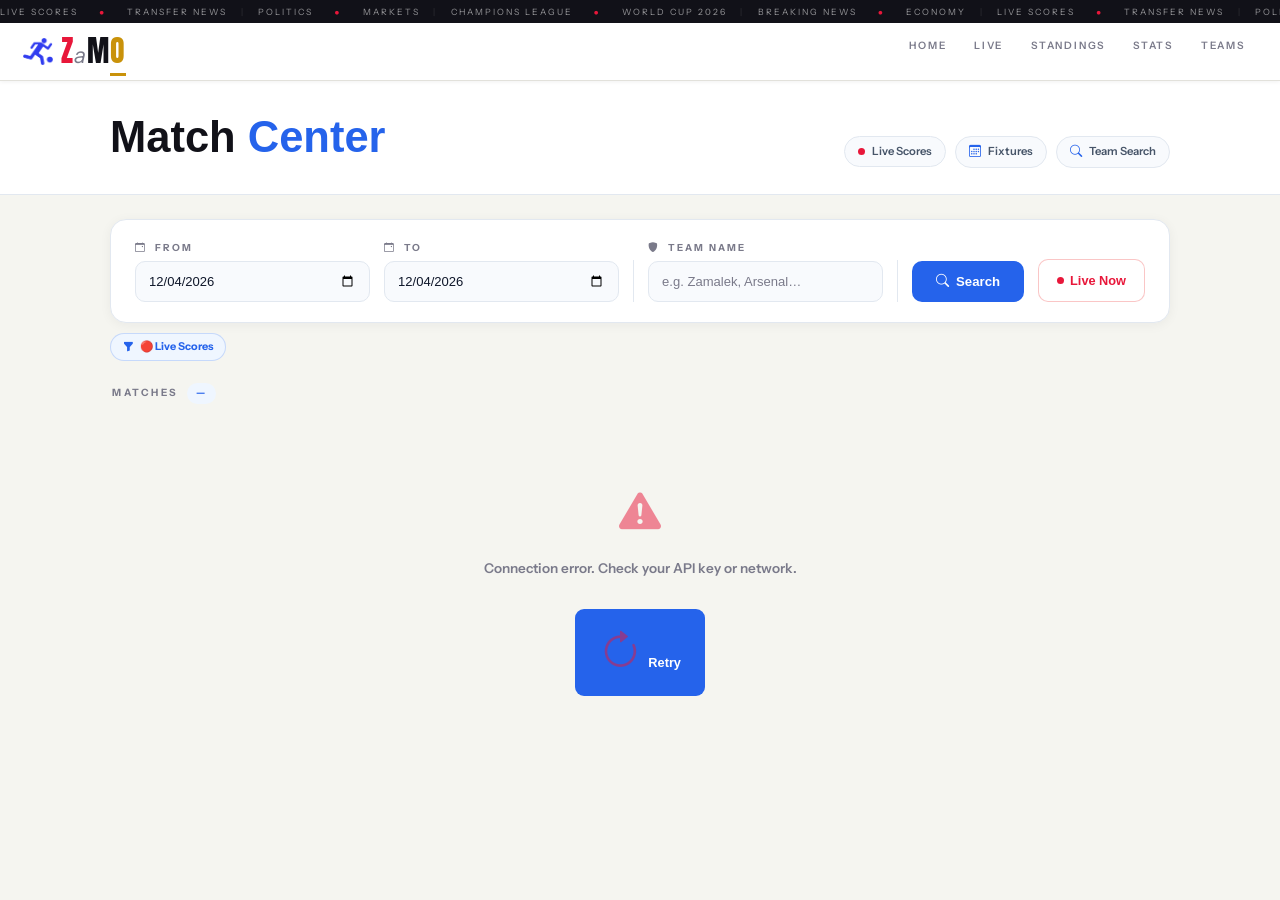
<file: live.html>
<!DOCTYPE html>
<html lang="en">
<head>
  <meta charset="UTF-8" />
  <meta name="viewport" content="width=device-width, initial-scale=1.0" />
  <title>ZaMO .</title>
  <link href="https://cdn.jsdelivr.net/npm/bootstrap@5.3.0/dist/css/bootstrap.min.css" rel="stylesheet" />
  <link rel="stylesheet" href="https://cdn.jsdelivr.net/npm/bootstrap-icons@1.11.1/font/bootstrap-icons.css" />
  <link href="https://fonts.googleapis.com/css2?family=Anton&family=Instrument+Sans:ital,wght@0,400;0,500;0,600;0,700;1,400&display=swap" rel="stylesheet" />
 <link rel="stylesheet" href="live.css" />

    <link rel="stylesheet" href="style.css" />
</head>
<body>


  <div class="ticker" aria-hidden="true">
    <div class="ticker-track">
      <span>Live Scores</span><span class="dot">●</span>
      <span>Transfer News</span><span class="sep">|</span>
      <span>Politics</span><span class="dot">●</span>
      <span>Markets</span><span class="sep">|</span>
      <span>Champions League</span><span class="dot">●</span>
      <span>World Cup 2026</span><span class="sep">|</span>
      <span>Breaking News</span><span class="dot">●</span>
      <span>Economy</span><span class="sep">|</span>
     
      <span>Live Scores</span><span class="dot">●</span>
      <span>Transfer News</span><span class="sep">|</span>
      <span>Politics</span><span class="dot">●</span>
      <span>Markets</span><span class="sep">|</span>
      <span>Champions League</span><span class="dot">●</span>
      <span>World Cup 2026</span><span class="sep">|</span>
      <span>Breaking News</span><span class="dot">●</span>
      <span>Economy</span><span class="sep">|</span>
    </div>
  </div>


  <div class="nav-wrap">
    <nav class="nav-inner" role="navigation">
      <a href="index.html" class="brand">
        <img src="./images (1)/football-football-player-svgrepo-com (1).png"
             class="brand-logo" alt="ZaMO logo" />
        <div class="brand-name">
          <span class="bz">Z</span><span class="ba">a</span><span class="bm">M</span><span class="bo">O</span>
        </div>
      </a>

      <button class="nav-toggle" id="navToggle" aria-label="Toggle menu">
        <span></span><span></span><span></span>
      </button>

      <ul class="nav-links" id="navLinks">
        <li><a href="index.html">Home</a></li>
        <li><a href="Live.html">Live</a></li>
        <li><a href="Standings.html">Standings</a></li>
        <li><a href="stats.html">Stats</a></li>
        <li><a href="team.html">Teams</a></li>
      </ul>
    </nav>
  </div>
    </header>


    <div class="hero-strip">
        <div class="hero-inner">
            <div>
                <h1>Match <em>Center</em></h1>
            </div>
            <div class="hero-pills">
                <div class="pill">
                    <div class="live-dot"></div> Live Scores
                </div>
                <div class="pill"><i class="bi bi-calendar3"></i> Fixtures</div>
                <div class="pill"><i class="bi bi-search"></i> Team Search</div>
            </div>
        </div>
    </div>


    <div class="filter-wrap">
        <div class="filter-card">


            <div class="filter-group">
                <label><i class="bi bi-calendar-event me-1"></i> From</label>
                <input type="date" id="dateFrom">
            </div>


            <div class="filter-group">
                <label><i class="bi bi-calendar-event me-1"></i> To</label>
                <input type="date" id="dateTo">
            </div>

            <div class="filter-divider"></div>


            <div class="filter-group" style="min-width:180px;">
                <label><i class="bi bi-shield-fill me-1"></i> Team Name</label>
                <input type="text" id="teamSearch" placeholder="e.g. Zamalek, Arsenal…">
            </div>

            <div class="filter-divider"></div>


            <button class="btn-search" id="filterBtn">
                <i class="bi bi-search"></i> Search
            </button>

            <button class="btn-live" id="liveBtn">
                <div class="rdot"></div> Live Now
            </button>

        </div>


        <div id="mode-indicator" style="display:none;" class="mode-badge">
            <i class="bi bi-funnel-fill"></i>
            <span id="mode-text"></span>
        </div>
    </div>


    <div class="matches-wrap">
        <div class="section-lbl">
            Matches <span id="match-count">—</span>
        </div>
        <div id="matchesContainer">
            <div class="load-box">
                <div class="spin-ring"></div>
                <p class="spin-lbl">Loading Live Scores</p>
            </div>
        </div>
    </div>

    <script src="https://cdn.jsdelivr.net/npm/bootstrap@5.3.0/dist/js/bootstrap.bundle.min.js"></script>
    <script>
        const API_KEY = "6f635f919d2eda4f5ddecf71e09e2fba55c3be0e5eda04b89cdeadafca3ad4a3";

        function teamFb(name) {
            return `https://ui-avatars.com/api/?name=${encodeURIComponent(name)}&background=0f172a&color=fff&size=80&bold=true&format=svg`;
        }


        function statusPill(match) {
            const s = (match.event_status || '').toLowerCase();
            if (s.includes('finished') || s === 'ft') {
                return `<span class="status-pill s-finished">FT</span>`;
            }
            if (match.event_status && !s.includes('ht') && isNaN(parseInt(match.event_status)) === false) {
                return `<span class="status-pill s-live"><span style="width:7px;height:7px;border-radius:50%;background:#ef4444;display:inline-block;animation:blink 1s infinite"></span> ${match.event_status}'</span>`;
            }
            if (s === 'ht') return `<span class="status-pill s-live">HT</span>`;
            if (s.includes('live') || s === '1st half' || s === '2nd half') {
                return `<span class="status-pill s-live"><span style="width:7px;height:7px;border-radius:50%;background:#ef4444;display:inline-block;animation:blink 1s infinite"></span> LIVE</span>`;
            }
            return `<span class="status-pill s-upcoming"><i class="bi bi-clock me-1"></i>${match.event_time || 'Upcoming'}</span>`;
        }

        function isLiveMatch(match) {
            const s = (match.event_status || '').toLowerCase();
            return s.includes('live') || s === '1st half' || s === '2nd half' || s === 'ht' || !isNaN(parseInt(s));
        }


        function renderMatches(matches, label) {
            const container = document.getElementById('matchesContainer');
            const countEl = document.getElementById('match-count');

            if (!matches || !matches.length) {
                countEl.textContent = '0';
                container.innerHTML = `
        <div class="empty-box">
          <i class="bi bi-calendar-x"></i>
          <p>No matches found for this search.</p>
        </div>`;
                return;
            }

            countEl.textContent = matches.length;

            container.innerHTML = matches.map((m, i) => {
                const scores = (m.event_final_result || '0 - 0').split('-');
                const homeScore = (scores[0] || '0').trim();
                const awayScore = (scores[1] || '0').trim();
                const live = isLiveMatch(m);
                const homeLogo = m.home_team_logo || teamFb(m.event_home_team);
                const awayLogo = m.away_team_logo || teamFb(m.event_away_team);
                const leagueLogo = m.league_logo || '';
                const delay = Math.min(i, 15) * 30;

                return `
        <div class="match-card ${live ? 'live-card' : ''}" style="animation-delay:${delay}ms">
          <!-- top bar -->
          <div class="card-top">
            <div class="league-name">
              ${leagueLogo ? `<img src="${leagueLogo}" alt="league">` : '<i class="bi bi-trophy-fill" style="color:var(--gold)"></i>'}
              ${m.league_name || 'Football'}
            </div>
            ${statusPill(m)}
          </div>

          <!-- body -->
          <div class="card-body-match">
            <!-- home -->
            <div class="team-block">
              <div class="team-logo-wrap">
                <img src="${homeLogo}" alt="${m.event_home_team}"
                     onerror="this.src='${teamFb(m.event_home_team)}'">
              </div>
              <div class="team-name-txt">${m.event_home_team}</div>
            </div>

            <!-- score -->
            <div class="score-block">
              <div class="score-nums">
                <span class="sn">${homeScore}</span>
                <span class="sd">:</span>
                <span class="sn">${awayScore}</span>
              </div>
              ${live
                        ? `<div class="match-minute">${m.event_status || 'LIVE'}'</div>`
                        : `<div class="match-date">${m.event_date || ''} ${m.event_time || ''}</div>`
                    }
            </div>

            <!-- away -->
            <div class="team-block">
              <div class="team-logo-wrap">
                <img src="${awayLogo}" alt="${m.event_away_team}"
                     onerror="this.src='${teamFb(m.event_away_team)}'">
              </div>
              <div class="team-name-txt">${m.event_away_team}</div>
            </div>
          </div>
        </div>`;
            }).join('');
        }


        function showMode(text) {
            const el = document.getElementById('mode-indicator');
            document.getElementById('mode-text').textContent = text;
            el.style.display = 'inline-flex';
        }
        function hideMode() {
            document.getElementById('mode-indicator').style.display = 'none';
        }

        function showLoading(msg = 'Loading…') {
            document.getElementById('matchesContainer').innerHTML = `
      <div class="load-box">
        <div class="spin-ring"></div>
        <p class="spin-lbl">${msg}</p>
      </div>`;
            document.getElementById('match-count').textContent = '—';
        }

        function showError() {
            document.getElementById('matchesContainer').innerHTML = `
      <div class="err-box">
        <i class="bi bi-exclamation-triangle-fill"></i>
        <p>Connection error. Check your API key or network.</p>
        <button class="retry-btn" onclick="loadLive()">
          <i class="bi bi-arrow-clockwise me-1"></i> Retry
        </button>
      </div>`;
        }

        async function loadLive() {
            showLoading('Loading Live Scores…');
            showMode('🔴 Live Scores');
            try {
                const res = await fetch(`https://apiv2.allsportsapi.com/football/?met=Livescore&APIkey=${API_KEY}`);
                const data = await res.json();
                renderMatches(data.result, 'Live');
            } catch (e) { showError(); }
        }


        async function loadByDate(from, to) {
            showLoading('Searching Fixtures…');
            showMode(`📅 ${from} → ${to}`);
            try {
                const res = await fetch(`https://apiv2.allsportsapi.com/football/?met=Fixtures&from=${from}&to=${to}&APIkey=${API_KEY}`);
                const data = await res.json();
                renderMatches(data.result, 'Fixtures');
            } catch (e) { showError(); }
        }


        async function loadByTeam(teamName) {
            showLoading(`Searching for "${teamName}"…`);
            showMode(`🔍 Team: ${teamName}`);


            const now = new Date();
            const from = new Date(now); from.setDate(from.getDate() - 60);
            const to = new Date(now); to.setDate(to.getDate() + 60);
            const fmt = d => d.toISOString().split('T')[0];

            try {
                const res = await fetch(`https://apiv2.allsportsapi.com/football/?met=Fixtures&from=${fmt(from)}&to=${fmt(to)}&APIkey=${API_KEY}`);
                const data = await res.json();

                if (!data.result) { renderMatches([], ''); return; }

                const q = teamName.toLowerCase().trim();
                const filtered = data.result.filter(m =>
                    m.event_home_team.toLowerCase().includes(q) ||
                    m.event_away_team.toLowerCase().includes(q)
                );
                renderMatches(filtered, 'Team Search');
            } catch (e) { showError(); }
        }

        document.getElementById('filterBtn').addEventListener('click', () => {
            const from = document.getElementById('dateFrom').value;
            const to = document.getElementById('dateTo').value;
            const team = document.getElementById('teamSearch').value.trim();

            if (team) {

                loadByTeam(team);
            } else if (from && to) {
                loadByDate(from, to);
            } else if (from && !to) {

                loadByDate(from, from);
            } else {
                loadLive();
            }
        });

     
        document.getElementById('liveBtn').addEventListener('click', () => {
            document.getElementById('dateFrom').value = '';
            document.getElementById('dateTo').value = '';
            document.getElementById('teamSearch').value = '';
            loadLive();
        });


        document.getElementById('teamSearch').addEventListener('keydown', e => {
            if (e.key === 'Enter') document.getElementById('filterBtn').click();
        });


        window.addEventListener('scroll', () => {
            const d = document.documentElement;
            document.getElementById('scroll-bar').style.width =
                (d.scrollTop / (d.scrollHeight - d.clientHeight) * 100) + '%';
        }, { passive: true });


        document.addEventListener('DOMContentLoaded', () => {
            const today = new Date().toISOString().split('T')[0];
            document.getElementById('dateFrom').value = today;
            document.getElementById('dateTo').value = today;
            loadLive();
        });
    </script>
      <script>
        document.getElementById('navToggle').addEventListener('click', function () {
            document.getElementById('navLinks').classList.toggle('open');
        });
    </script>
</body>

</html>


</style>
</file>
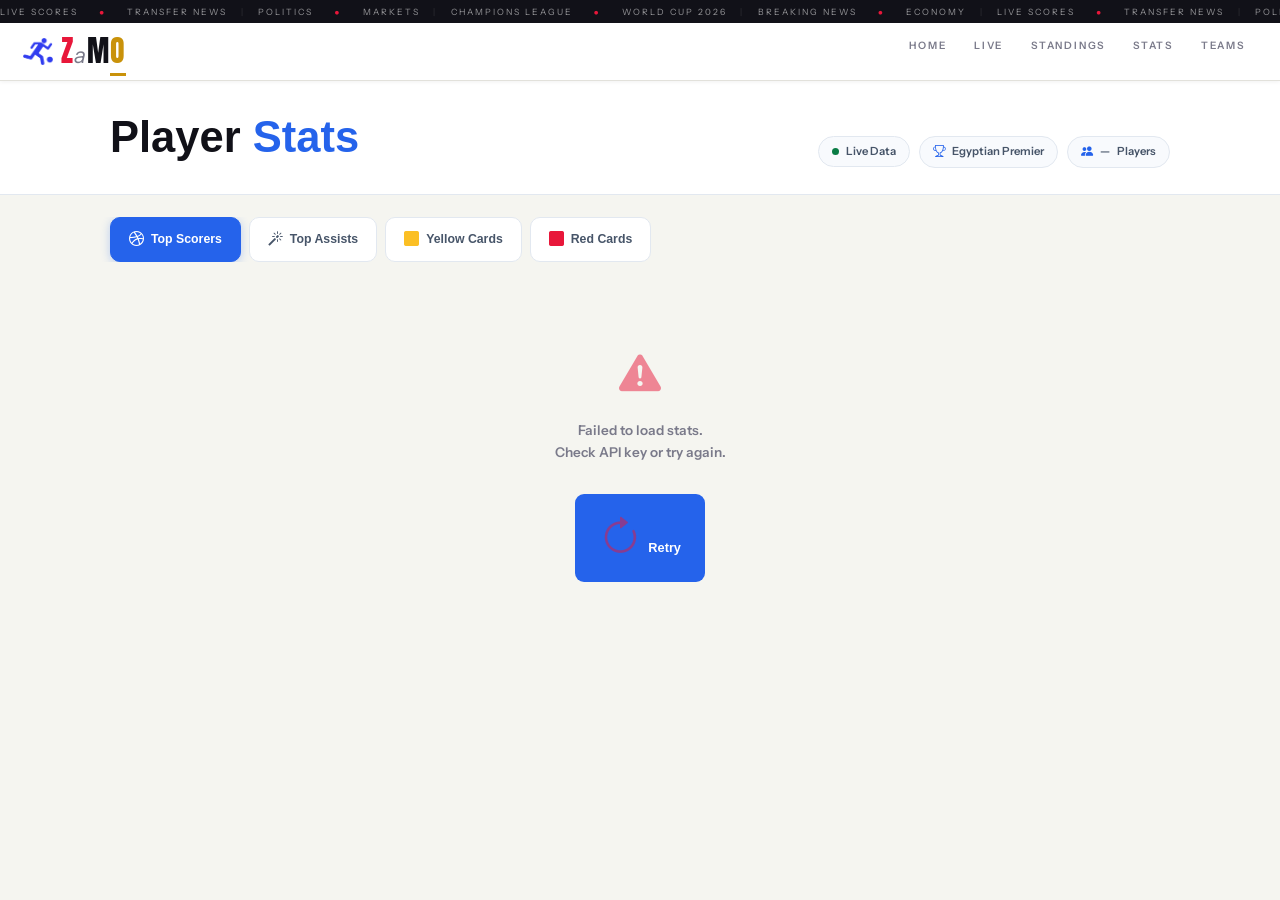
<file: stats.html>
<!DOCTYPE html>
<html lang="en">
<head>
  <meta charset="UTF-8" />
  <meta name="viewport" content="width=device-width, initial-scale=1.0" />
  <title>ZaMO </title>
  <link href="https://cdn.jsdelivr.net/npm/bootstrap@5.3.0/dist/css/bootstrap.min.css" rel="stylesheet" />
  <link rel="stylesheet" href="https://cdn.jsdelivr.net/npm/bootstrap-icons@1.11.1/font/bootstrap-icons.css" />
  <link href="https://fonts.googleapis.com/css2?family=Anton&family=Instrument+Sans:ital,wght@0,400;0,500;0,600;0,700;1,400&display=swap" rel="stylesheet" />

<link rel="stylesheet" href="stats.css">
    <link rel="stylesheet" href="style.css" />
</head>
<body>


  <div class="ticker" aria-hidden="true">
    <div class="ticker-track">
      <span>Live Scores</span><span class="dot">●</span>
      <span>Transfer News</span><span class="sep">|</span>
      <span>Politics</span><span class="dot">●</span>
      <span>Markets</span><span class="sep">|</span>
      <span>Champions League</span><span class="dot">●</span>
      <span>World Cup 2026</span><span class="sep">|</span>
      <span>Breaking News</span><span class="dot">●</span>
      <span>Economy</span><span class="sep">|</span>
     
      <span>Live Scores</span><span class="dot">●</span>
      <span>Transfer News</span><span class="sep">|</span>
      <span>Politics</span><span class="dot">●</span>
      <span>Markets</span><span class="sep">|</span>
      <span>Champions League</span><span class="dot">●</span>
      <span>World Cup 2026</span><span class="sep">|</span>
      <span>Breaking News</span><span class="dot">●</span>
      <span>Economy</span><span class="sep">|</span>
    </div>
  </div>


  <div class="nav-wrap">
    <nav class="nav-inner" role="navigation">
      <a href="index.html" class="brand">
        <img src="./images (1)/football-football-player-svgrepo-com (1).png"
             class="brand-logo" alt="ZaMO logo" />
        <div class="brand-name">
          <span class="bz">Z</span><span class="ba">a</span><span class="bm">M</span><span class="bo">O</span>
        </div>
      </a>

      <button class="nav-toggle" id="navToggle" aria-label="Toggle menu">
        <span></span><span></span><span></span>
      </button>

      <ul class="nav-links" id="navLinks">
        <li><a href="index.html">Home</a></li>
        <li><a href="Live.html">Live</a></li>
        <li><a href="Standings.html">Standings</a></li>
        <li><a href="stats.html">Stats</a></li>
        <li><a href="team.html">Teams</a></li>
      </ul>
    </nav>
  </div>
    </header>

<div class="hero-strip">
  <div class="hero-inner">
    <div>
  
      <h1>Player <em>Stats</em></h1>
    </div>
    <div class="hero-pills">
      <div class="pill"><div class="live-dot"></div> Live Data</div>
      <div class="pill"><i class="bi bi-trophy"></i> Egyptian Premier</div>
      <div class="pill"><i class="bi bi-people-fill"></i><span id="player-count">—</span> Players</div>
    </div>
  </div>
</div>


<div class="tabs-bar">
  <button class="tab-btn on" data-type="goals">
    <i class="bi bi-dribbble"></i> Top Scorers
  </button>
  <button class="tab-btn" data-type="assists">
    <i class="bi bi-magic"></i> Top Assists
  </button>
  <button class="tab-btn" data-type="yellow">
    <i class="bi bi-square-fill" style="color:var(--yellow)"></i> Yellow Cards
  </button>
  <button class="tab-btn" data-type="red">
    <i class="bi bi-square-fill" style="color:var(--red)"></i> Red Cards
  </button>
</div>


<div class="tbl-section">
  <div id="stats-container">
    <div class="load-box">
      <div class="spin-ring"></div>
      <p class="spin-lbl">Loading Stats</p>
    </div>
  </div>
</div>

<script src="https://cdn.jsdelivr.net/npm/bootstrap@5.3.0/dist/js/bootstrap.bundle.min.js"></script>
<script>
  const API_KEY = "6f635f919d2eda4f5ddecf71e09e2fba55c3be0e5eda04b89cdeadafca3ad4a3";
  let allPlayers = [];
  let currentType = 'goals';


  function avatarUrl(name) {
    return `https://ui-avatars.com/api/?name=${encodeURIComponent(name)}&background=2563eb&color=fff&size=100&bold=true&format=svg`;
  }
  function teamFallback(name) {
    return `https://ui-avatars.com/api/?name=${encodeURIComponent(name)}&background=0f172a&color=fff&size=80&bold=true&format=svg`;
  }


  function rankEl(i) {
    if (i === 0) return '<span class="medal">🥇</span>';
    if (i === 1) return '<span class="medal">🥈</span>';
    if (i === 2) return '<span class="medal">🥉</span>';
    return `<span class="rank-num">${i + 1}</span>`;
  }
  function rowCls(i) {
    if (i === 0) return 'top1'; if (i === 1) return 'top2'; if (i === 2) return 'top3'; return '';
  }


  function renderTable(type) {
    const container = document.getElementById('stats-container');
    if (!allPlayers.length) return;


    let sorted = [...allPlayers];
    if (type === 'goals')   sorted.sort((a,b) => (parseInt(b.goals)||0) - (parseInt(a.goals)||0));
    if (type === 'assists') sorted.sort((a,b) => (parseInt(b.assists)||0) - (parseInt(a.assists)||0));
    if (type === 'yellow')  sorted.sort((a,b) => (parseInt(b.yellow_cards)||0) - (parseInt(a.yellow_cards)||0));
    if (type === 'red')     sorted.sort((a,b) => (parseInt(b.red_cards)||0) - (parseInt(a.red_cards)||0));

 
    const cols = {
      goals: [
        { label:'Goals', key: p=>`<span class="goals-val">${p.goals||0}</span>`,   cls:'col-goals' },
        { label:'Assists', key: p=>`<span class="assists-val">${p.assists||0}</span>`, cls:'col-assists' },
        { label:'YC', key: p=>`<div class="card-badge yc mx-auto">${p.yellow_cards||0}</div>`, cls:'col-yc' },
        { label:'RC', key: p=>`<div class="card-badge rc mx-auto">${p.red_cards||0}</div>`,  cls:'col-rc' },
      ],
      assists: [
        { label:'Assists', key: p=>`<span class="assists-val">${p.assists||0}</span>`, cls:'col-assists' },
        { label:'Goals',   key: p=>`<span class="goals-val">${p.goals||0}</span>`,    cls:'col-goals' },
        { label:'YC', key: p=>`<div class="card-badge yc mx-auto">${p.yellow_cards||0}</div>`, cls:'col-yc' },
        { label:'RC', key: p=>`<div class="card-badge rc mx-auto">${p.red_cards||0}</div>`,    cls:'col-rc' },
      ],
      yellow: [
        { label:'YC',  key: p=>`<div class="card-badge yc mx-auto">${p.yellow_cards||0}</div>`, cls:'col-yc' },
        { label:'RC',  key: p=>`<div class="card-badge rc mx-auto">${p.red_cards||0}</div>`,    cls:'col-rc' },
        { label:'Goals', key: p=>`<span class="goals-val">${p.goals||0}</span>`, cls:'col-goals' },
      ],
      red: [
        { label:'RC',  key: p=>`<div class="card-badge rc mx-auto">${p.red_cards||0}</div>`,    cls:'col-rc' },
        { label:'YC',  key: p=>`<div class="card-badge yc mx-auto">${p.yellow_cards||0}</div>`, cls:'col-yc' },
        { label:'Goals', key: p=>`<span class="goals-val">${p.goals||0}</span>`, cls:'col-goals' },
      ],
    };

    const cfg = cols[type];

    const headCols = cfg.map(c => `<th class="${c.cls}">${c.label}</th>`).join('');

    const rows = sorted.slice(0,30).map((p, i) => {
      const imgSrc    = p.player_image || avatarUrl(p.player_name);
      const logoSrc   = p.team_logo    || teamFallback(p.team_name);
      const dataCols  = cfg.map(c=>`<td class="${c.cls}">${c.key(p)}</td>`).join('');
      const delay     = Math.min(i, 20) * 26;

      return `
        <tr class="${rowCls(i)}" style="animation-delay:${delay}ms">
          <td><span>${rankEl(i)}</span></td>
          <td>
            <div class="player-cell">
              <div class="player-img-wrap">
                <img src="${imgSrc}" alt="${p.player_name}"
                     onerror="this.src='${avatarUrl(p.player_name)}'">
              </div>
              <div class="player-info">
                <div class="pname">${p.player_name}</div>
                <div class="ppos">${p.player_type || 'Player'}</div>
              </div>
            </div>
          </td>
          <td class="col-team">
            <div class="team-cell">
              <div class="team-logo-wrap">
                <img src="${logoSrc}" alt="${p.team_name}"
                     onerror="this.src='${teamFallback(p.team_name)}'">
              </div>
              <span class="team-txt">${p.team_name}</span>
            </div>
          </td>
          ${dataCols}
        </tr>`;
    }).join('');

    container.innerHTML = `
      <table class="stats-table">
        <thead>
          <tr>
            <th class="rank-col">#</th>
            <th class="player-col">Player</th>
            <th class="team-col col-team">Team</th>
            ${headCols}
          </tr>
        </thead>
        <tbody>${rows}</tbody>
      </table>`;
  }


  async function fetchStats() {
    const container = document.getElementById('stats-container');
    container.innerHTML = `<div class="load-box"><div class="spin-ring"></div><p class="spin-lbl">Loading Stats</p></div>`;
    const URL = `https://apiv2.allsportsapi.com/football/?met=Topscorers&leagueId=152&APIkey=${API_KEY}`;
    try {
      const res  = await fetch(URL);
      const data = await res.json();
      if (!data.result?.length) throw new Error('no data');

      allPlayers = data.result.slice(0, 30);
      document.getElementById('player-count').textContent = allPlayers.length;
      renderTable(currentType);
    } catch(e) {
      container.innerHTML = `
        <div class="err-box">
          <i class="bi bi-exclamation-triangle-fill"></i>
          <p>Failed to load stats.<br>Check API key or try again.</p>
          <button class="retry-btn" onclick="fetchStats()">
            <i class="bi bi-arrow-clockwise me-1"></i> Retry
          </button>
        </div>`;
    }
  }


  document.querySelectorAll('.tab-btn').forEach(btn => {
    btn.addEventListener('click', () => {
      document.querySelectorAll('.tab-btn').forEach(b => b.classList.remove('on'));
      btn.classList.add('on');
      currentType = btn.dataset.type;
      renderTable(currentType);
    });
  });


  window.addEventListener('scroll', () => {
    const d = document.documentElement;
    document.getElementById('scroll-bar').style.width =
      (d.scrollTop / (d.scrollHeight - d.clientHeight) * 100) + '%';
  }, { passive: true });

  document.addEventListener('DOMContentLoaded', fetchStats);
</script>
  <script>
        document.getElementById('navToggle').addEventListener('click', function () {
            document.getElementById('navLinks').classList.toggle('open');
        });
    </script>
</body>
</html>
</file>
<file: live.css>
:root {
        --primary: #2563eb;
        --primary-lt: #eff6ff;
        --red: #ef4444;
        --orange: #f97316;
        --green: #22c55e;
        --gold: #f59e0b;
        --bg: #f8fafd;
        --surface: #ffffff;
        --surface2: #f1f5fe;
        --border: #e2e8f0;
        --text: #0f172a;
        --text2: #475569;
        --muted: #94a3b8;
        --r: 14px;
    }

    *,
    *::before,
    *::after {
        box-sizing: border-box;
        margin: 0;
        padding: 0;
    }

    html {
        scroll-behavior: smooth;
    }

    body {
        background: var(--bg);
        color: var(--text);
        font-family: 'DM Sans', sans-serif;
        min-height: 100vh;
        -webkit-font-smoothing: antialiased;
        overflow-x: hidden;
    }


    #scroll-bar {
        position: fixed;
        top: 0;
        left: 0;
        height: 3px;
        width: 0%;
        background: linear-gradient(90deg, var(--primary), var(--orange), var(--gold));
        z-index: 9999;
        transition: width .08s linear;
        border-radius: 0 3px 3px 0;
        box-shadow: 0 0 8px rgba(37, 99, 235, .45);
    }


    .header-custom {
        background: rgba(255, 255, 255, .96);
        backdrop-filter: blur(14px);
        border-bottom: 1px solid var(--border);
        box-shadow: 0 1px 8px rgba(15, 23, 42, .06);
        position: sticky;
        top: 0;
        z-index: 200;
    }

    .brand-logo-img {
        width: 36px;
        height: 36px;
        object-fit: contain;
        flex-shrink: 0;
        filter: drop-shadow(0 2px 6px rgba(37, 99, 235, .3));
        transition: transform .3s cubic-bezier(.34, 1.56, .64, 1);
    }

    .navbar-brand:hover .brand-logo-img {
        transform: rotate(-12deg) scale(1.15);
    }

    .brand-text-container {
        display: flex;
        align-items: baseline;
        line-height: 1;
    }

    .brand-text-container .z {
        font-family: 'Montserrat', sans-serif;
        font-weight: 900;
        color: var(--primary);
        font-size: 1.85rem;
        letter-spacing: -2px;
    }

    .brand-text-container .a {
        font-family: 'Montserrat', sans-serif;
        font-weight: 300;
        color: var(--text2);
        font-size: 1.4rem;
        font-style: italic;
        letter-spacing: -2px;
    }

    .brand-text-container .m {
        font-family: 'Montserrat', sans-serif;
        font-weight: 700;
        color: var(--red);
        font-size: 1.7rem;
        letter-spacing: -2px;
    }

    .brand-text-container .o {
        font-family: 'Montserrat', sans-serif;
        font-weight: 900;
        color: var(--gold);
        font-size: 1.85rem;
        letter-spacing: -2px;
    }

    .navbar-nav .nav-link {
        color: var(--text2) !important;
        font-weight: 600;
        font-size: .83rem;
        padding: 7px 14px !important;
        border-radius: 8px;
        transition: background .15s, color .15s;
    }

    .navbar-nav .nav-link:hover {
        background: var(--surface2);
        color: var(--primary) !important;
    }

    .navbar-nav .nav-link.active {
        background: var(--primary-lt);
        color: var(--primary) !important;
        box-shadow: inset 0 0 0 1px rgba(37, 99, 235, .2);
    }

    .navbar-toggler {
        border-color: var(--border);
        box-shadow: none !important;
    }

    .navbar-toggler-icon {
        background-image: url("data:image/svg+xml,%3csvg xmlns='http://www.w3.org/2000/svg' viewBox='0 0 30 30'%3e%3cpath stroke='rgba(15,23,42,.7)' stroke-linecap='round' stroke-width='2' d='M4 7h22M4 15h22M4 23h22'/%3e%3c/svg%3e");
    }

    .hero-strip {
        background: var(--surface);
        border-bottom: 1px solid var(--border);
    }

    .hero-inner {
        max-width: 1100px;
        margin: 0 auto;
        padding: 34px 20px 26px;
        display: flex;
        align-items: flex-end;
        justify-content: space-between;
        flex-wrap: wrap;
        gap: 16px;
    }

    .eyebrow {
        font-size: .67rem;
        font-weight: 700;
        letter-spacing: 3px;
        text-transform: uppercase;
        color: var(--primary);
        margin-bottom: 7px;
    }

    .hero-inner h1 {
        font-family: 'Montserrat', sans-serif;
        font-size: clamp(1.8rem, 4vw, 2.9rem);
        font-weight: 900;
        line-height: 1.05;
    }

    .hero-inner h1 em {
        color: var(--primary);
        font-style: normal;
    }

    .hero-pills {
        display: flex;
        gap: 9px;
        flex-wrap: wrap;
        align-items: center;
    }

    .pill {
        display: flex;
        align-items: center;
        gap: 7px;
        background: var(--bg);
        border: 1px solid var(--border);
        border-radius: 999px;
        padding: 5px 13px;
        font-size: .75rem;
        font-weight: 600;
        color: var(--text2);
    }

    .pill i {
        color: var(--primary);
        font-size: .82rem;
    }

    .live-dot {
        width: 7px;
        height: 7px;
        border-radius: 50%;
        background: var(--red);
        animation: blink 1s infinite;
    }

    @keyframes blink {

        0%,
        100% {
            opacity: 1;
            transform: scale(1);
        }

        50% {
            opacity: .3;
            transform: scale(.6);
        }
    }


    .filter-wrap {
        max-width: 1100px;
        margin: 24px auto 0;
        padding: 0 20px;
    }

    .filter-card {
        background: var(--surface);
        border: 1.5px solid var(--border);
        border-radius: 16px;
        padding: 20px 24px;
        display: flex;
        flex-wrap: wrap;
        gap: 14px;
        align-items: flex-end;
        box-shadow: 0 2px 12px rgba(15, 23, 42, .05);
    }

    .filter-group {
        display: flex;
        flex-direction: column;
        gap: 5px;
        flex: 1;
        min-width: 140px;
    }

    .filter-group label {
        font-size: .65rem;
        font-weight: 700;
        letter-spacing: 2px;
        text-transform: uppercase;
        color: var(--muted);
    }

    .filter-group input[type="date"],
    .filter-group input[type="text"] {
        padding: 9px 13px;
        border: 1.5px solid var(--border);
        border-radius: 10px;
        font-family: 'DM Sans', sans-serif;
        font-size: .87rem;
        font-weight: 500;
        color: var(--text);
        background: var(--bg);
        outline: none;
        transition: border-color .2s, box-shadow .2s;
    }

    .filter-group input:focus {
        border-color: var(--primary);
        box-shadow: 0 0 0 3px rgba(37, 99, 235, .1);
    }

    .filter-group input::placeholder {
        color: var(--muted);
    }

    .filter-divider {
        width: 1px;
        height: 42px;
        background: var(--border);
        align-self: flex-end;
        flex-shrink: 0;
    }

    .btn-search {
        padding: 10px 24px;
        background: var(--primary);
        color: #fff;
        border: none;
        border-radius: 10px;
        font-family: 'DM Sans', sans-serif;
        font-size: .88rem;
        font-weight: 700;
        cursor: pointer;
        transition: opacity .2s, transform .18s;
        display: flex;
        align-items: center;
        gap: 7px;
        white-space: nowrap;
        align-self: flex-end;
        flex-shrink: 0;
    }

    .btn-search:hover {
        opacity: .88;
        transform: translateY(-1px);
    }

    .btn-live {
        padding: 10px 18px;
        background: var(--surface);
        color: var(--red);
        border: 1.5px solid rgba(239, 68, 68, .3);
        border-radius: 10px;
        font-family: 'DM Sans', sans-serif;
        font-size: .85rem;
        font-weight: 700;
        cursor: pointer;
        transition: all .18s;
        align-self: flex-end;
        flex-shrink: 0;
        display: flex;
        align-items: center;
        gap: 6px;
    }

    .btn-live:hover {
        background: rgba(239, 68, 68, .06);
        border-color: var(--red);
    }

    .btn-live .rdot {
        width: 7px;
        height: 7px;
        border-radius: 50%;
        background: var(--red);
        animation: blink 1s infinite;
    }


    .mode-badge {
        display: inline-flex;
        align-items: center;
        gap: 6px;
        padding: 4px 12px;
        border-radius: 999px;
        font-size: .72rem;
        font-weight: 700;
        background: var(--primary-lt);
        color: var(--primary);
        border: 1px solid rgba(37, 99, 235, .2);
        margin-top: 10px;
    }

    .matches-wrap {
        max-width: 1100px;
        margin: 22px auto 60px;
        padding: 0 20px;
    }

    .matches-wrap .section-lbl {
        font-size: .67rem;
        font-weight: 700;
        letter-spacing: 2.5px;
        text-transform: uppercase;
        color: var(--muted);
        margin-bottom: 14px;
        padding-left: 2px;
        display: flex;
        align-items: center;
        gap: 8px;
    }

    .matches-wrap .section-lbl span {
        background: var(--primary-lt);
        color: var(--primary);
        padding: 2px 9px;
        border-radius: 999px;
        font-size: .68rem;
    }


    .match-card {
        background: var(--surface);
        border: 1.5px solid var(--border);
        border-radius: var(--r);
        padding: 0;
        margin-bottom: 10px;
        overflow: hidden;
        transition: transform .2s, box-shadow .2s, border-color .2s;
        animation: fadeUp .35s ease both;
    }

    .match-card:hover {
        transform: translateY(-2px);
        box-shadow: 0 8px 28px rgba(37, 99, 235, .1);
        border-color: rgba(37, 99, 235, .3);
    }

    .match-card.live-card {
        border-color: rgba(239, 68, 68, .35);
    }

    .match-card.live-card:hover {
        box-shadow: 0 8px 28px rgba(239, 68, 68, .12);
    }

    @keyframes fadeUp {
        from {
            opacity: 0;
            transform: translateY(10px);
        }

        to {
            opacity: 1;
            transform: translateY(0);
        }
    }


    .card-top {
        display: flex;
        align-items: center;
        justify-content: space-between;
        padding: 8px 18px;
        background: var(--bg);
        border-bottom: 1px solid var(--border);
        font-size: .68rem;
        font-weight: 700;
        color: var(--muted);
        letter-spacing: .5px;
    }

    .card-top .league-name {
        display: flex;
        align-items: center;
        gap: 7px;
        text-transform: uppercase;
        letter-spacing: 1px;
    }

    .card-top .league-name img {
        width: 18px;
        height: 18px;
        object-fit: contain;
        border-radius: 2px;
    }


    .status-pill {
        display: inline-flex;
        align-items: center;
        gap: 5px;
        padding: 3px 10px;
        border-radius: 999px;
        font-size: .68rem;
        font-weight: 800;
    }

    .s-live {
        background: rgba(239, 68, 68, .12);
        color: var(--red);
    }

    .s-finished {
        background: #f1f5f9;
        color: var(--muted);
    }

    .s-upcoming {
        background: var(--primary-lt);
        color: var(--primary);
    }


    .card-body-match {
        display: grid;
        grid-template-columns: 1fr 140px 1fr;
        align-items: center;
        padding: 20px 18px;
        gap: 10px;
    }


    .team-block {
        display: flex;
        flex-direction: column;
        align-items: center;
        gap: 10px;
        text-align: center;
    }

    .team-logo-wrap {
        width: 68px;
        height: 68px;
        border-radius: 50%;
        overflow: hidden;
        background: var(--bg);
        border: 2px solid var(--border);
        display: flex;
        align-items: center;
        justify-content: center;
        flex-shrink: 0;
    }

    .team-logo-wrap img {
        width: 100%;
        height: 100%;
        object-fit: contain;
    }

    .team-name-txt {
        font-family: 'Montserrat', sans-serif;
        font-size: .92rem;
        font-weight: 800;
        color: var(--text);
        line-height: 1.2;
    }

    .score-block {
        display: flex;
        flex-direction: column;
        align-items: center;
        gap: 6px;
    }

    .score-nums {
        display: flex;
        align-items: center;
        gap: 10px;
    }

    .sn {
        font-family: 'Montserrat', sans-serif;
        font-size: 2.8rem;
        font-weight: 900;
        color: var(--text);
        line-height: 1;
    }

    .sd {
        font-size: 1.6rem;
        color: var(--border);
        font-weight: 300;
    }

    .match-date {
        font-size: .75rem;
        font-weight: 600;
        color: var(--muted);
    }

    .match-minute {
        font-family: 'Montserrat', sans-serif;
        font-size: .8rem;
        font-weight: 800;
        color: var(--red);
        background: rgba(239, 68, 68, .08);
        padding: 2px 10px;
        border-radius: 999px;
    }


    .load-box {
        text-align: center;
        padding: 80px 24px;
    }

    .spin-ring {
        width: 40px;
        height: 40px;
        margin: 0 auto 14px;
        border: 3px solid var(--border);
        border-top-color: var(--primary);
        border-radius: 50%;
        animation: spin .75s linear infinite;
    }

    @keyframes spin {
        to {
            transform: rotate(360deg);
        }
    }

    .spin-lbl {
        font-size: .7rem;
        font-weight: 700;
        letter-spacing: 2.5px;
        text-transform: uppercase;
        color: var(--muted);
    }

    .empty-box {
        text-align: center;
        padding: 70px 24px;
        color: var(--muted);
    }

    .empty-box i {
        font-size: 3rem;
        opacity: .25;
    }

    .empty-box p {
        margin-top: 12px;
        font-size: .9rem;
        font-weight: 600;
    }

    .err-box {
        text-align: center;
        padding: 60px 24px;
        color: var(--muted);
    }

    .err-box i {
        font-size: 2.8rem;
        color: var(--red);
        opacity: .5;
    }

    .err-box p {
        margin-top: 10px;
        font-size: .9rem;
        font-weight: 600;
    }

    .retry-btn {
        margin-top: 14px;
        padding: 9px 24px;
        background: var(--primary);
        color: #fff;
        border: none;
        border-radius: 9px;
        font-family: 'DM Sans', sans-serif;
        font-size: .85rem;
        font-weight: 700;
        cursor: pointer;
        transition: opacity .2s;
    }

    .retry-btn:hover {
        opacity: .85;
    }


    @media (max-width: 680px) {
        .filter-divider {
            display: none;
        }

        .card-body-match {
            grid-template-columns: 1fr 90px 1fr;
            padding: 16px 12px;
            gap: 6px;
        }

        .team-logo-wrap {
            width: 50px;
            height: 50px;
        }

        .team-name-txt {
            font-size: .78rem;
        }

        .sn {
            font-size: 2rem;
        }

        .hero-inner {
            padding: 22px 16px 18px;
        }

        .filter-wrap,
        .matches-wrap {
            padding: 0 14px;
        }
    }

    @media (max-width: 420px) {
        .card-body-match {
            grid-template-columns: 1fr 76px 1fr;
            padding: 14px 10px;
        }

        .team-logo-wrap {
            width: 42px;
            height: 42px;
        }

        .sn {
            font-size: 1.7rem;
        }

        .sd {
            font-size: 1.2rem;
        }

        .team-name-txt {
            font-size: .72rem;
        }
    }
</file>
<file: style.css>
:root {
      --ink:       #111118;
      --ink2:      #2b2b38;
      --paper:     #ffffff;
      --paper2:    #f5f5f0;
      --paper3:    #eeede8;
      --line:      #e2e1db;
      --red:       #e8173a;
      --red-soft:  rgba(232,23,58,.08);
      --gold:      #c9920a;
      --green:     #0a7c45;
      --muted:     #7a7a8a;
      --r:         8px;
      --fd:        'Anton', sans-serif;
      --fb:        'Instrument Sans', sans-serif;
      --sh1:       0 1px 4px rgba(0,0,0,.06);
      --sh2:       0 6px 24px rgba(0,0,0,.09);
      --sh3:       0 16px 48px rgba(0,0,0,.13);
    }

    /* ════════════════════════════════════════
       RESET & BASE
    ════════════════════════════════════════ */
    *, *::before, *::after { box-sizing: border-box; margin: 0; padding: 0; }
    html { scroll-behavior: smooth; font-size: 15px; }
    body {
      background: var(--paper2);
      color: var(--ink);
      font-family: var(--fb);
      line-height: 1.65;
      overflow-x: hidden;
    }
    img { display: block; max-width: 100%; }
    a { text-decoration: none; color: inherit; }

    ::-webkit-scrollbar { width: 3px; }
    ::-webkit-scrollbar-thumb { background: var(--red); border-radius: 3px; }

    /* ════════════════════════════════════════
       TICKER
    ════════════════════════════════════════ */
    .ticker {
      background: var(--ink);
      color: rgba(255,255,255,.55);
      font-size: .58rem;
      letter-spacing: 2px;
      text-transform: uppercase;
      padding: .3rem 0;
      overflow: hidden;
      white-space: nowrap;
    }
    .ticker-track {
      display: inline-flex;
      gap: 0;
      animation: roll 35s linear infinite;
    }
    .ticker-track .dot { color: var(--red); margin: 0 1.4rem; }
    .ticker-track .sep { opacity: .25; margin: 0 .9rem; }
    @keyframes roll { to { transform: translateX(-50%); } }

    /* ════════════════════════════════════════
       NAV
    ════════════════════════════════════════ */
    .nav-wrap {
      background: var(--paper);
      border-bottom: 1px solid var(--line);
      position: sticky;
      top: 0;
      z-index: 500;
      box-shadow: var(--sh1);
    }
    .nav-inner {
      max-width: 1320px;
      margin: auto;
      padding: .55rem 1.5rem;
      display: flex;
      align-items: center;
      justify-content: space-between;
      gap: 1rem;
    }

    /* brand */
    .brand {
      display: flex;
      align-items: center;
      gap: .55rem;
      flex-shrink: 0;
    }
    .brand-logo { width: 30px; opacity: .85; }
    .brand-name {
      font-family: var(--fd);
      font-size: 2rem;
      letter-spacing: 1px;
      line-height: 1;
    }
    .brand-name .bz { color: var(--red); }
    .brand-name .ba { color: var(--muted); font-family: var(--fb); font-style: italic; font-weight: 400; font-size: 1.5rem; }
    .brand-name .bm { color: var(--ink); }
    .brand-name .bo { color: var(--gold); border-bottom: 3px solid var(--gold); }

    /* nav links */
    .nav-links {
      display: flex;
      align-items: center;
      gap: .15rem;
      list-style: none;
    }
    .nav-links a {
      font-size: .68rem;
      font-weight: 600;
      letter-spacing: 1.8px;
      text-transform: uppercase;
      color: var(--muted);
      padding: .4rem .85rem;
      border-radius: 6px;
      transition: color .18s, background .18s;
    }
    .nav-links a:hover { color: var(--red); background: var(--red-soft); }

    /* hamburger */
    .nav-toggle {
      display: none;
      flex-direction: column;
      gap: 4px;
      cursor: pointer;
      padding: .4rem;
      border: none;
      background: none;
    }
    .nav-toggle span {
      width: 22px; height: 2px;
      background: var(--ink);
      border-radius: 2px;
      transition: transform .25s, opacity .25s;
    }

    @media (max-width: 768px) {
      .nav-toggle { display: flex; }
      .nav-links {
        display: none;
        flex-direction: column;
        position: absolute;
        top: 100%; left: 0; right: 0;
        background: var(--paper);
        border-bottom: 1px solid var(--line);
        padding: 1rem 1.5rem 1.25rem;
        gap: .25rem;
        box-shadow: var(--sh2);
      }
      .nav-links.open { display: flex; }
      .nav-links a { font-size: .7rem; padding: .55rem .85rem; }
    }

    /* ════════════════════════════════════════
       HERO
    ════════════════════════════════════════ */
    /* ── HERO ─────────────────────────────────────────────── */
    @keyframes gradMove { 0%{background-position:0% 50%} 50%{background-position:100% 50%} 100%{background-position:0% 50%} }
    @keyframes floatDot { 0%,100%{transform:translateY(0)} 50%{transform:translateY(-18px)} }
    @keyframes fadeUp { from{opacity:0;transform:translateY(22px)} to{opacity:1;transform:translateY(0)} }
    @keyframes linePulse { 0%,100%{opacity:.25} 50%{opacity:.55} }

    .hero {
      position: relative;
      min-height: 92vh;
      display: flex;
      align-items: center;
      overflow: hidden;
      background: var(--ink);
    }

    /* video — full bleed main background */
    .hero-video {
      position: absolute; inset: 0;
      width: 100%; height: 100%;
      object-fit: cover;
      opacity: 1;
    }

    /* dark cinematic overlay: bottom-heavy + slight left fade for text readability */
    .hero-overlay {
      position: absolute; inset: 0;
      background:
        linear-gradient(to right,  rgba(10,10,18,.82) 0%, rgba(10,10,18,.45) 55%, rgba(10,10,18,.15) 100%),
        linear-gradient(to top,    rgba(10,10,18,.85) 0%, rgba(10,10,18,.2)  45%, transparent 100%);
      z-index: 1;
    }

    /* subtle grain texture over video */
    .hero-grain {
      position: absolute; inset: 0;
      z-index: 2;
      background-image: url("data:image/svg+xml,%3Csvg xmlns='http://www.w3.org/2000/svg' width='200' height='200'%3E%3Cfilter id='n'%3E%3CfeTurbulence type='fractalNoise' baseFrequency='0.75' numOctaves='4' stitchTiles='stitch'/%3E%3C/filter%3E%3Crect width='200' height='200' filter='url(%23n)' opacity='0.04'/%3E%3C/svg%3E");
      opacity: .5;
      pointer-events: none;
    }

    /* red left accent */
    .hero::before {
      content: '';
      position: absolute;
      left: 0; top: 0; bottom: 0;
      width: 4px;
      background: linear-gradient(to bottom, transparent 5%, var(--red) 25%, var(--red) 75%, transparent 95%);
      z-index: 4;
    }

    .hero-body {
      position: relative;
      z-index: 5;
      max-width: 1320px;
      width: 100%;
      margin: auto;
      padding: 4rem 2rem 4rem 3rem;
      animation: fadeUp .8s ease both;
    }

    .hero-tag {
      display: inline-flex;
      align-items: center;
      gap: .5rem;
      font-size: .6rem;
      letter-spacing: 3px;
      text-transform: uppercase;
      font-weight: 700;
      color: var(--red);
      margin-bottom: 1.2rem;
    }
    .hero-tag .live-dot {
      width: 6px; height: 6px;
      border-radius: 50%;
      background: var(--red);
      animation: linePulse 1.2s ease-in-out infinite;
    }

    .hero-kicker {
      font-size: .72rem;
      letter-spacing: 2px;
      text-transform: uppercase;
      font-weight: 600;
      color: rgba(255,255,255,.35);
      margin-bottom: .5rem;
    }

    .hero-title {
      font-family: var(--fd);
      font-size: clamp(2.4rem, 5.5vw, 4.8rem);
      line-height: 1.05;
      letter-spacing: .5px;
      color: #fff;
      margin-bottom: .6rem;
    }
    .hero-title .ht-outline {
      display: block;
      color: transparent;
      -webkit-text-stroke: 1.5px rgba(255,255,255,.5);
    }
    .hero-title .ht-red { color: var(--red); }

    .hero-rule {
      width: 44px; height: 3px;
      background: var(--red);
      border-radius: 2px;
      margin: 1.1rem 0;
    }

    .hero-desc {
      font-size: .9rem;
      color: rgba(255,255,255,.45);
      max-width: 420px;
      margin-bottom: 2rem;
      line-height: 1.75;
      font-weight: 400;
    }

    .hero-quick-links {
      display: flex;
      flex-wrap: wrap;
      gap: .5rem;
      margin-bottom: 1.6rem;
    }
    .hql-btn {
      display: inline-flex;
      align-items: center;
      gap: .35rem;
      background: rgba(255,255,255,.06);
      border: 1px solid rgba(255,255,255,.12);
      color: rgba(255,255,255,.7);
      font-size: .64rem;
      font-weight: 600;
      letter-spacing: 1.5px;
      text-transform: uppercase;
      padding: .45rem .95rem;
      border-radius: 100px;
      transition: background .18s, color .18s, border-color .18s;
      backdrop-filter: blur(4px);
    }
    .hql-btn i { font-size: .7rem; color: var(--red); }
    .hql-btn:hover {
      background: var(--red);
      border-color: var(--red);
      color: #fff;
    }
    .hql-btn:hover i { color: #fff; }

    .hero-cta {
      display: inline-flex;
      align-items: center;
      gap: .55rem;
      background: var(--red);
      color: #fff;
      font-size: .7rem;
      font-weight: 700;
      letter-spacing: 2px;
      text-transform: uppercase;
      padding: .8rem 2rem;
      border-radius: 4px;
      transition: background .2s, transform .2s, box-shadow .2s;
      box-shadow: 0 4px 24px rgba(232,23,58,.4);
    }
    .hero-cta:hover {
      background: #c0102a;
      color: #fff;
      transform: translateY(-2px);
      box-shadow: 0 8px 32px rgba(232,23,58,.5);
    }
    .hero-cta i { font-size: .9rem; }

    /* stats strip inside hero */
    .hero-stats {
      position: absolute;
      bottom: 0; left: 0; right: 0;
      z-index: 5;
      border-top: 1px solid rgba(255,255,255,.06);
      background: rgba(0,0,0,.35);
      backdrop-filter: blur(10px);
      display: flex;
      padding: .8rem 3rem;
      gap: 2.5rem;
    }
    .hstat {
      display: flex;
      flex-direction: column;
      gap: .1rem;
    }
    .hstat-val {
      font-family: var(--fd);
      font-size: 1.3rem;
      color: #fff;
      letter-spacing: .5px;
      line-height: 1;
    }
    .hstat-val span { color: var(--red); }
    .hstat-label {
      font-size: .58rem;
      letter-spacing: 1.5px;
      text-transform: uppercase;
      color: rgba(255,255,255,.3);
      font-weight: 600;
    }

    @media (max-width: 600px) {
      .hero-body { padding: 3rem 1.25rem 5rem; }
      .hero-stats { padding: .7rem 1.25rem; gap: 1.5rem; }
      .hero-title { font-size: clamp(2rem, 8vw, 3rem); }
      .hstat-val { font-size: 1.1rem; }
    }

    @media (max-width: 600px) {
      .hero { height: 78vh; align-items: center; }
      .hero-body { padding-bottom: 2.5rem; }
      .hero-title { letter-spacing: -.5px; }
    }

    /* ════════════════════════════════════════
       MAIN LAYOUT
    ════════════════════════════════════════ */
    .page-wrap {
      max-width: 1320px;
      margin: 0 auto;
      padding: 2.5rem 1.5rem 5rem;
      display: grid;
      grid-template-columns: 260px 1fr;
      gap: 2.25rem;
      align-items: start;
    }
    @media (max-width: 992px) {
      .page-wrap { grid-template-columns: 1fr; }
    }

    /* ════════════════════════════════════════
       SIDEBAR
    ════════════════════════════════════════ */
    .sidebar { display: flex; flex-direction: column; gap: 1.1rem; }

    /* section label */
    .s-label {
      font-size: .58rem;
      letter-spacing: 2.5px;
      text-transform: uppercase;
      font-weight: 700;
      color: var(--muted);
      display: flex;
      align-items: center;
      gap: .5rem;
      margin-bottom: .6rem;
    }
    .s-label::after { content:''; flex:1; height:1px; background:var(--line); }

    /* weather card */
    .weather-card {
      background: var(--paper);
      border: 1px solid var(--line);
      border-radius: var(--r);
      padding: 0;
      overflow: hidden;
      box-shadow: var(--sh2);
      position: relative;
    }

    .weather-top {
      padding: 1.25rem 1.25rem .9rem;
      display: flex;
      align-items: flex-start;
      justify-content: space-between;
      gap: .5rem;
    }

    .weather-left { display: flex; flex-direction: column; gap: .15rem; }

    #city {
      font-size: .6rem;
      letter-spacing: 2px;
      text-transform: uppercase;
      font-weight: 700;
      color: var(--muted);
      display: flex;
      align-items: center;
      gap: .3rem;
    }
    #city i { font-size: .65rem; color: var(--red); }

    #temperature {
      font-family: var(--fd);
      font-size: 3rem;
      line-height: 1;
      color: var(--ink);
      margin: .15rem 0 0;
      letter-spacing: -1px;
    }

    #description {
      font-size: .65rem;
      letter-spacing: 1.5px;
      text-transform: uppercase;
      font-weight: 600;
      color: var(--muted);
      margin-top: .25rem;
    }

    /* big dynamic weather icon */
    .weather-icon-wrap {
      display: flex;
      flex-direction: column;
      align-items: center;
      gap: .2rem;
      flex-shrink: 0;
    }
    .weather-icon {
      font-size: 2.8rem;
      line-height: 1;
      display: block;
    }

    /* icon colour classes */
    .wi-sunny    { color: #f59e0b; }
    .wi-cloudy   { color: #94a3b8; }
    .wi-rainy    { color: #3b82f6; }
    .wi-stormy   { color: #6366f1; }
    .wi-snowy    { color: #bae6fd; }
    .wi-windy    { color: #22d3ee; }
    .wi-night    { color: #818cf8; }
    .wi-foggy    { color: #9ca3af; }

    /* bottom strip — feels/humidity */
    .weather-bottom {
      border-top: 1px solid var(--line);
      background: var(--paper2);
      padding: .65rem 1.25rem;
      display: flex;
      justify-content: space-between;
    }
    .w-stat {
      display: flex;
      flex-direction: column;
      align-items: center;
      gap: .1rem;
    }
    .w-stat-val {
      font-size: .8rem;
      font-weight: 700;
      color: var(--ink2);
    }
    .w-stat-label {
      font-size: .55rem;
      letter-spacing: 1.5px;
      text-transform: uppercase;
      color: var(--muted);
      font-weight: 600;
    }

    /* match card */
    .match-card {
      background: var(--paper);
      border: 1px solid var(--line);
      border-radius: var(--r);
      overflow: hidden;
      box-shadow: var(--sh1);
    }
    .match-row {
      display: flex;
      justify-content: space-between;
      align-items: center;
      padding: .85rem 1rem;
      border-bottom: 1px solid var(--line);
      transition: background .18s;
    }
    .match-row:last-child { border-bottom: none; }
    .match-row:hover { background: var(--paper2); }
    .match-team { text-align: center; }
    .team-abbr { font-size: .55rem; letter-spacing: 1px; color: var(--muted); margin-top: .25rem; font-weight: 700; text-transform: uppercase; }
    .match-badge {
      background: var(--red);
      color: #fff;
      font-size: .65rem;
      font-weight: 700;
      padding: .25rem .6rem;
      border-radius: 4px;
      display: block;
      text-align: center;
    }
    .match-label { font-size: .52rem; color: var(--muted); margin-top: .3rem; letter-spacing: 1px; text-transform: uppercase; font-weight: 600; text-align: center; }

    /* currency */
    .currency-card {
      background: var(--paper);
      border: 1px solid var(--line);
      border-radius: var(--r);
      overflow: hidden;
      box-shadow: var(--sh1);
    }
    .currency-head {
      background: var(--paper3);
      padding: .6rem 1rem;
      font-size: .58rem;
      letter-spacing: 2.5px;
      text-transform: uppercase;
      font-weight: 700;
      color: var(--muted);
      border-bottom: 1px solid var(--line);
    }
    .currency-row {
      display: flex;
      justify-content: space-between;
      align-items: center;
      padding: .65rem 1rem;
      border-bottom: 1px dashed var(--line);
    }
    .currency-row:last-child { border-bottom: none; }
    .currency-name { font-size: .78rem; font-weight: 600; color: var(--ink2); }
    .currency-val { font-family: monospace; font-size: .82rem; font-weight: 700; color: var(--green); }
    #goldRate { color: var(--gold) !important; }

    /* ════════════════════════════════════════
       MAIN CONTENT
    ════════════════════════════════════════ */

    /* section head */
    .sec-head {
      display: flex;
      align-items: center;
      gap: .8rem;
      margin-bottom: 1.5rem;
      padding-bottom: .8rem;
      border-bottom: 2px solid var(--ink);
    }
    .sec-icon {
      width: 32px; height: 32px;
      border-radius: 6px;
      display: flex; align-items: center; justify-content: center;
      font-size: .88rem; flex-shrink: 0;
    }
    .si-a { background: var(--ink); color: #fff; }
    .si-b { background: var(--green); color: #fff; }
    .si-c { background: var(--red); color: #fff; }

    .sec-head h3 {
      font-family: var(--fd);
      font-size: 1.55rem;
      letter-spacing: .5px;
      color: var(--ink);
      margin: 0;
    }
    .sec-head .sec-count {
      margin-left: auto;
      font-size: .6rem;
      letter-spacing: 1.5px;
      text-transform: uppercase;
      font-weight: 600;
      color: var(--muted);
    }

    /* news cards — override whatever JS injects */
    #sports-container .card,
    #football-container .card,
    #politics-container .card {
      background: var(--paper) !important;
      border: 1px solid var(--line) !important;
      border-radius: var(--r) !important;
      color: var(--ink) !important;
      box-shadow: var(--sh1);
      overflow: hidden;
      transition: transform .22s, box-shadow .22s, border-color .22s;
    }
    #sports-container .card:hover,
    #football-container .card:hover,
    #politics-container .card:hover {
      transform: translateY(-5px);
      box-shadow: var(--sh3);
      border-color: var(--red) !important;
    }
    #sports-container .card .card-title,
    #football-container .card .card-title,
    #politics-container .card .card-title {
      font-family: var(--fb) !important;
      font-weight: 700 !important;
      font-size: .88rem !important;
      color: var(--ink) !important;
      line-height: 1.4;
    }
    #sports-container .card .card-text,
    #football-container .card .card-text,
    #politics-container .card .card-text {
      color: var(--muted) !important;
      font-size: .78rem !important;
    }
    #sports-container .card img,
    #football-container .card img,
    #politics-container .card img {
      transition: transform .4s;
    }
    #sports-container .card:hover img,
    #football-container .card:hover img,
    #politics-container .card:hover img { transform: scale(1.05); }

    #sports-container .card .btn,
    #football-container .card .btn,
    #politics-container .card .btn {
      background: transparent !important;
      border: 1.5px solid var(--ink) !important;
      color: var(--ink) !important;
      font-size: .66rem !important;
      font-weight: 700 !important;
      letter-spacing: 1.2px !important;
      text-transform: uppercase !important;
      border-radius: 4px !important;
      transition: background .18s, color .18s, border-color .18s !important;
    }
    #sports-container .card .btn:hover,
    #football-container .card .btn:hover,
    #politics-container .card .btn:hover {
      background: var(--red) !important;
      border-color: var(--red) !important;
      color: #fff !important;
    }

    /* spinner */
    .spinner-border {
      border-color: var(--line) !important;
      border-right-color: var(--red) !important;
      width: 2rem; height: 2rem;
    }

    .content-section { margin-bottom: 3.5rem; }

    
    .site-footer {
      background: white;
      color: rgba(9, 9, 9, 0.38);
      padding: 1.2rem 1.5rem;
      text-align: center;
    }
    .footer-logo {
      font-family: var(--fd);
      font-size: 3rem;
      letter-spacing: 2px;
      color: #1307fa;
      line-height: 1;
      margin-bottom: .5rem;
    }
    .footer-logo span { color: var(--red); }
    .footer-copy { font-size: .72rem; letter-spacing: 1.5px; }
    .footer-socials {
      display: flex;
      justify-content: center;
      gap: .65rem;
      margin-top: 1.1rem;
    }
    .footer-socials a {
      width: 36px; height: 36px;
      border: 1px solid rgba(255,255,255,.12);
      border-radius: 8px;
      display: flex; align-items: center; justify-content: center;
      color: rgba(37, 6, 236, 0.35);
      font-size: .95rem;
      transition: color .18s, border-color .18s, background .18s;
    }
    .footer-socials a:hover { color: #e5b9b9; border-color: var(--red); background: var(--red); }
</file>
<file: stats.css>
:root {
      --primary:    #2563eb;
      --primary-lt: #eff6ff;
      --red:        #ef4444;
      --orange:     #f97316;
      --green:      #22c55e;
      --gold:       #f59e0b;
      --yellow:     #fbbf24;
      --bg:         #f8fafd;
      --surface:    #ffffff;
      --surface2:   #f1f5fe;
      --border:     #e2e8f0;
      --text:       #0f172a;
      --text2:      #475569;
      --muted:      #94a3b8;
      --r:          12px;
    }

    *, *::before, *::after { box-sizing: border-box; margin: 0; padding: 0; }
    html { scroll-behavior: smooth; }
    body {
      background: var(--bg); color: var(--text);
      font-family: 'DM Sans', sans-serif;
      min-height: 100vh; -webkit-font-smoothing: antialiased;
      overflow-x: hidden;
    }

  
    #scroll-bar {
      position: fixed; top: 0; left: 0; height: 3px; width: 0%;
      background: linear-gradient(90deg, var(--primary), var(--orange), var(--gold));
      z-index: 9999; transition: width .08s linear;
      border-radius: 0 3px 3px 0;
      box-shadow: 0 0 8px rgba(37,99,235,.45);
    }

    
    .header-custom {
      background: rgba(255,255,255,.96);
      backdrop-filter: blur(14px);
      border-bottom: 1px solid var(--border);
      box-shadow: 0 1px 8px rgba(15,23,42,.06);
      position: sticky; top: 0; z-index: 200;
    }
    .brand-logo-img {
      width: 36px; height: 36px; object-fit: contain; flex-shrink: 0;
      filter: drop-shadow(0 2px 6px rgba(37,99,235,.3));
      transition: transform .3s cubic-bezier(.34,1.56,.64,1);
    }
    .navbar-brand:hover .brand-logo-img { transform: rotate(-12deg) scale(1.15); }
    .brand-text-container { display: flex; align-items: baseline; line-height: 1; }
    .brand-text-container .z { font-family:'Montserrat',sans-serif; font-weight:900; color:var(--primary); font-size:1.85rem; letter-spacing:-2px; }
    .brand-text-container .a { font-family:'Montserrat',sans-serif; font-weight:300; color:var(--text2);   font-size:1.4rem;  font-style:italic; letter-spacing:-2px; }
    .brand-text-container .m { font-family:'Montserrat',sans-serif; font-weight:700; color:var(--red);     font-size:1.7rem;  letter-spacing:-2px; }
    .brand-text-container .o { font-family:'Montserrat',sans-serif; font-weight:900; color:var(--gold);    font-size:1.85rem; letter-spacing:-2px; }

    .navbar-nav .nav-link {
      color: var(--text2) !important; font-weight: 600; font-size: .83rem;
      padding: 7px 14px !important; border-radius: 8px;
      transition: background .15s, color .15s;
    }
    .navbar-nav .nav-link:hover  { background: var(--surface2); color: var(--primary) !important; }
    .navbar-nav .nav-link.active { background: var(--primary-lt); color: var(--primary) !important; box-shadow: inset 0 0 0 1px rgba(37,99,235,.2); }
    .navbar-toggler { border-color: var(--border); box-shadow: none !important; }
    .navbar-toggler-icon { background-image: url("data:image/svg+xml,%3csvg xmlns='http://www.w3.org/2000/svg' viewBox='0 0 30 30'%3e%3cpath stroke='rgba(15,23,42,.7)' stroke-linecap='round' stroke-width='2' d='M4 7h22M4 15h22M4 23h22'/%3e%3c/svg%3e"); }


    .hero-strip { background: var(--surface); border-bottom: 1px solid var(--border); }
    .hero-inner {
      max-width: 1100px; margin: 0 auto; padding: 34px 20px 26px;
      display: flex; align-items: flex-end; justify-content: space-between;
      flex-wrap: wrap; gap: 16px;
    }
    .eyebrow { font-size: .67rem; font-weight: 700; letter-spacing: 3px; text-transform: uppercase; color: var(--primary); margin-bottom: 7px; }
    .hero-inner h1 { font-family: 'Montserrat', sans-serif; font-size: clamp(1.8rem,4vw,2.9rem); font-weight: 900; line-height: 1.05; }
    .hero-inner h1 em { color: var(--primary); font-style: normal; }
    .hero-pills { display: flex; gap: 9px; flex-wrap: wrap; align-items: center; }
    .pill { display: flex; align-items: center; gap: 7px; background: var(--bg); border: 1px solid var(--border); border-radius: 999px; padding: 5px 13px; font-size: .75rem; font-weight: 600; color: var(--text2); }
    .pill i { color: var(--primary); font-size: .82rem; }
    .live-dot { width: 7px; height: 7px; border-radius: 50%; background: var(--green); animation: blink 1.5s infinite; }
    @keyframes blink { 0%,100%{opacity:1;transform:scale(1);} 50%{opacity:.3;transform:scale(.6);} }


    .tabs-bar {
      max-width: 1100px; margin: 22px auto 0; padding: 0 20px;
      display: flex; gap: 8px; flex-wrap: nowrap;
      overflow-x: auto; -webkit-overflow-scrolling: touch;
      scrollbar-width: none;
    }
    .tabs-bar::-webkit-scrollbar { display: none; }
    .tab-btn {
      display: flex; align-items: center; gap: 7px;
      padding: 9px 18px; border: 1.5px solid var(--border);
      border-radius: 10px; background: var(--surface);
      color: var(--text2); font-family: 'DM Sans', sans-serif;
      font-size: .82rem; font-weight: 600; cursor: pointer;
      transition: all .15s; white-space: nowrap; flex-shrink: 0;
    }
    .tab-btn i { font-size: 1rem; }
    .tab-btn:hover { background: var(--surface2); color: var(--primary); border-color: rgba(37,99,235,.3); }
    .tab-btn.on { background: var(--primary); color: #fff; border-color: var(--primary); box-shadow: 0 2px 10px rgba(37,99,235,.28); }

    
    .tbl-section { max-width: 1100px; margin: 18px auto 70px; padding: 0 20px; }

 
    .stats-table {
      width: 100%; border-collapse: separate; border-spacing: 0 6px;
    }
    .stats-table thead th {
      padding: 0 14px 10px;
      font-size: .63rem; font-weight: 700; letter-spacing: 2px;
      text-transform: uppercase; color: var(--muted);
      border-bottom: 2px solid var(--border);
      white-space: nowrap;
    }
    .stats-table thead th.rank-col { width: 46px; text-align: center; }
    .stats-table thead th.player-col { text-align: left; min-width: 170px; }
    .stats-table thead th.team-col { text-align: left; min-width: 130px; }
    .stats-table thead th:not(.rank-col):not(.player-col):not(.team-col) { text-align: center; }

    .stats-table tbody tr {
      background: var(--surface); border-radius: var(--r);
      transition: transform .2s, box-shadow .2s;
      animation: fadeUp .35s ease both; cursor: default;
    }
    .stats-table tbody tr:hover {
      transform: translateY(-2px) translateX(2px);
      box-shadow: 0 6px 22px rgba(37,99,235,.1);
    }
    .stats-table tbody td {
      padding: 12px 14px; text-align: center;
      font-size: .88rem;
      border-top: 1.5px solid var(--border);
      border-bottom: 1.5px solid var(--border);
    }
    .stats-table tbody td:first-child { border-left: 1.5px solid var(--border); border-radius: var(--r) 0 0 var(--r); }
    .stats-table tbody td:last-child  { border-right: 1.5px solid var(--border); border-radius: 0 var(--r) var(--r) 0; }


    .stats-table tbody tr.top1 td:first-child { border-left: 4px solid var(--gold); }
    .stats-table tbody tr.top2 td:first-child { border-left: 4px solid var(--muted); }
    .stats-table tbody tr.top3 td:first-child { border-left: 4px solid #b45309; }

    @keyframes fadeUp { from{opacity:0;transform:translateY(10px);} to{opacity:1;transform:translateY(0);} }


    .rank-num {
      font-family: 'Montserrat', sans-serif; font-size: 1.1rem;
      font-weight: 800; color: var(--muted); line-height: 1; display: block; text-align: center;
    }
    .top1 .rank-num { color: var(--gold); }
    .top2 .rank-num { color: var(--muted); }
    .top3 .rank-num { color: #b45309; }
    .medal { font-size: 1.3rem; line-height: 1; }

    
    .player-cell { display: flex; align-items: center; gap: 11px; text-align: left; }
    .player-img-wrap {
      width: 46px; height: 46px; flex-shrink: 0; border-radius: 50%;
      overflow: hidden; background: var(--bg);
      border: 2px solid var(--border);
      display: flex; align-items: center; justify-content: center;
      font-size: 1.1rem;
    }
    .player-img-wrap img { width: 100%; height: 100%; object-fit: cover; }
    .player-info { min-width: 0; }
    .player-info .pname {
      font-family: 'Montserrat', sans-serif; font-size: .92rem; font-weight: 800;
      color: var(--text); white-space: nowrap; overflow: hidden; text-overflow: ellipsis; max-width: 140px;
    }
    .player-info .ppos {
      font-size: .68rem; font-weight: 600; color: var(--muted);
      text-transform: uppercase; letter-spacing: .8px;
    }


    .team-cell { display: flex; align-items: center; gap: 9px; text-align: left; }
    .team-logo-wrap {
      width: 32px; height: 32px; flex-shrink: 0; border-radius: 50%;
      overflow: hidden; background: var(--bg); border: 1.5px solid var(--border);
      display: flex; align-items: center; justify-content: center;
    }
    .team-logo-wrap img { width: 100%; height: 100%; object-fit: contain; }
    .team-txt {
      font-size: .82rem; font-weight: 600; color: var(--text2);
      white-space: nowrap; overflow: hidden; text-overflow: ellipsis; max-width: 120px;
    }

 
    .goals-val { font-family:'Montserrat',sans-serif; font-size:1.15rem; font-weight:900; color:var(--green); }
    .assists-val { font-family:'Montserrat',sans-serif; font-size:1.05rem; font-weight:800; color:var(--primary); }

 
    .card-badge {
      width: 22px; height: 30px; border-radius: 3px; display: inline-flex;
      align-items: center; justify-content: center;
      font-weight: 900; font-size: .78rem; margin: auto;
    }
    .yc { background: var(--yellow); color: #000; box-shadow: 0 2px 0 #d97706; }
    .rc { background: var(--red);    color: #fff; box-shadow: 0 2px 0 #b91c1c; }

    .load-box { text-align: center; padding: 80px 24px; }
    .spin-ring { width: 40px; height: 40px; margin: 0 auto 14px; border: 3px solid var(--border); border-top-color: var(--primary); border-radius: 50%; animation: spin .75s linear infinite; }
    @keyframes spin { to { transform: rotate(360deg); } }
    .spin-lbl { font-size: .7rem; font-weight: 700; letter-spacing: 2.5px; text-transform: uppercase; color: var(--muted); }

    .err-box { text-align: center; padding: 60px 24px; color: var(--muted); }
    .err-box i { font-size: 2.8rem; color: var(--red); opacity: .5; }
    .err-box p { margin-top: 10px; font-size: .9rem; font-weight: 600; }
    .retry-btn { margin-top: 16px; padding: 9px 24px; background: var(--primary); color: #fff; border: none; border-radius: 9px; font-family: 'DM Sans', sans-serif; font-size: .85rem; font-weight: 700; cursor: pointer; transition: opacity .2s; }
    .retry-btn:hover { opacity: .85; }


    @media (max-width: 860px) {
      .col-assists { display: none; }
    }
    @media (max-width: 680px) {
      .col-team { display: none; }
      .hero-inner { padding: 22px 16px 18px; }
      .tabs-bar, .tbl-section { padding: 0 14px; }
    }
    @media (max-width: 460px) {
      .stats-table thead th, .stats-table tbody td { padding: 10px 8px; }
      .player-info .pname { max-width: 110px; }
      .player-img-wrap { width: 38px; height: 38px; }
    }
    @media (max-width: 360px) {
      .player-info .ppos { display: none; }
    }
</file>
